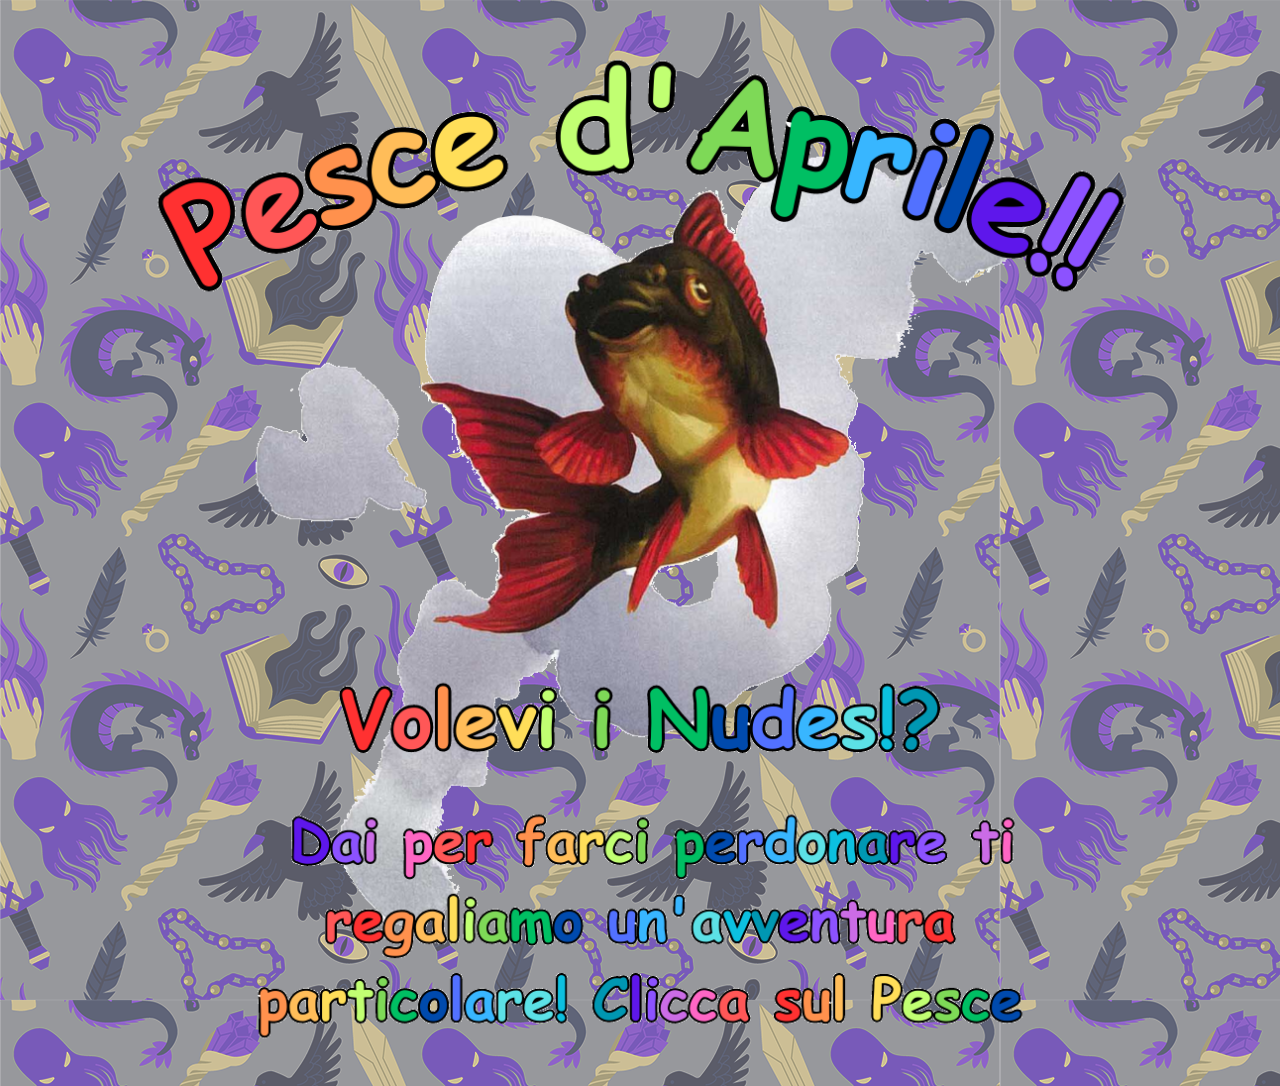
<file: pesce.html>
<!DOCTYPE html>
<html>
<head>
<meta name="viewport" content="width=device-width, initial-scale=1">
<style>
.responsive {
  display: block;
  width: 100%;
  max-width: 1070px;
  max-height: 100%;
  height: auto;
  margin-left: auto;
  margin-right: auto;
  margin-top: auto;
  margin-bottom: auto;
}
body {
 background-image: url('offiles/Sfondo.png');
 }
</style>
</head>
<body>
<a href="offiles/FallimentoErotico.pdf">
<img src="offiles/Pesce.png" alt="Pesce" class="responsive" width="1080" height="1080">
</a>
</body>
</html>
</file>
